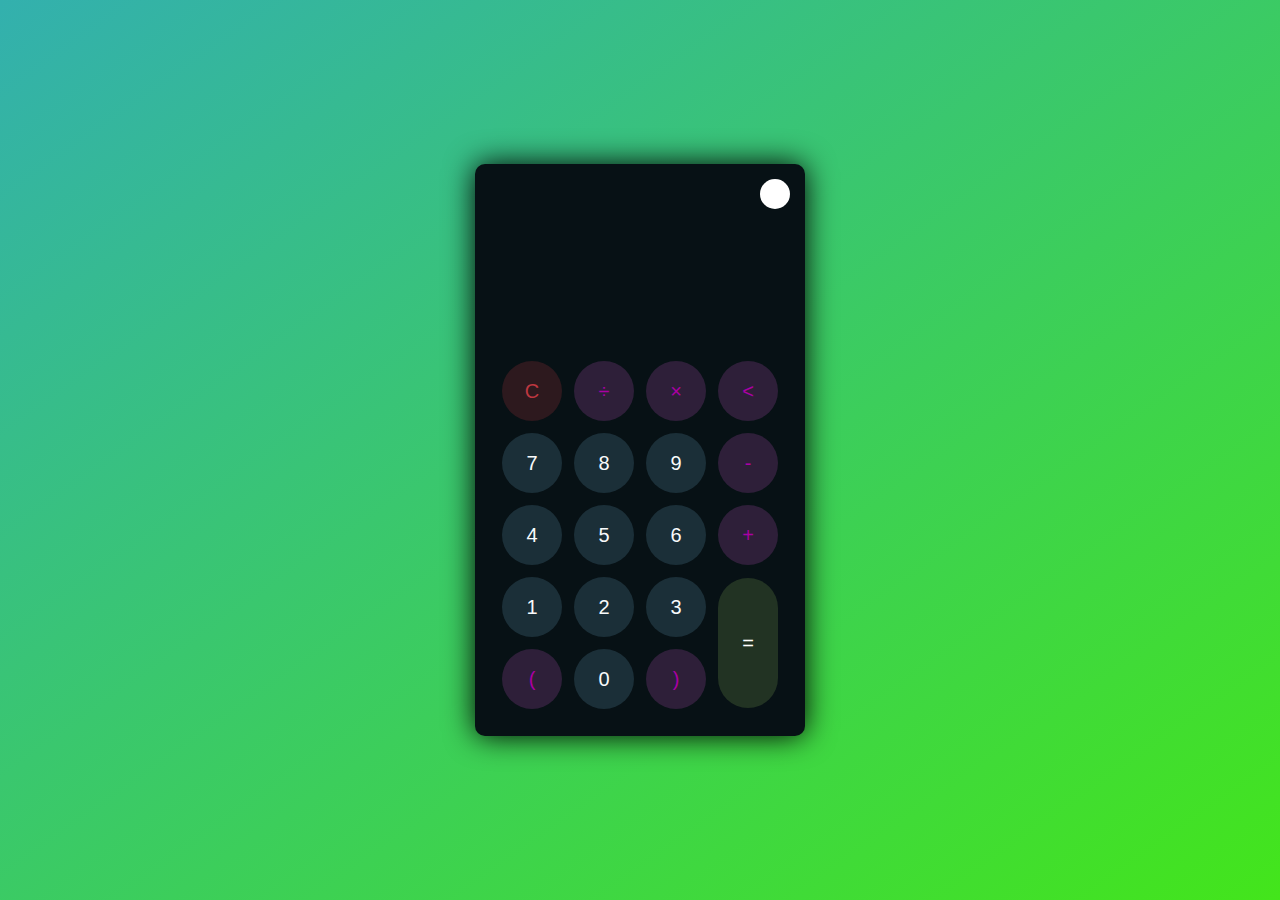
<file: Calculator/index.html>
<!DOCTYPE html>
<html lang="en">
<head>
    <meta charset="UTF-8">
    <meta http-equiv="X-UA-Compatible" content="IE=edge">
    <meta name="viewport" content="width=device-width, initial-scale=1.0">
    <link rel="stylesheet" href="sources/style.css">
    <title>Title</title>
</head>
<body>
    <div class="container">
        <div class="calculator dark">
            <div class="theme-toggler active">
                <i class="toggler-icon"></i>
            </div>
            <div class="display-screen">
                <div id="display"></div>
            </div>
            <div class="buttons">
                <table>
                    <tr>
                        <td><button class="btn-operator" id="clear">C</button></td>
                        <td><button class="btn-operator" id="/">&divide;</button></td>
                        <td><button class="btn-operator" id="*">&times;</button></td>
                        <td><button class="btn-operator" id="backspace"><</button></td>
                    </tr>
                    <tr>
                        <td><button class="btn-number" id="7">7</button></td>
                        <td><button class="btn-number" id="8">8</button></td>
                        <td><button class="btn-number" id="9">9</button></td>
                        <td><button class="btn-operator" id="-">-</button></td>
                    </tr>
                    <tr>
                        <td><button class="btn-number" id="4">4</button></td>
                        <td><button class="btn-number" id="5">5</button></td>
                        <td><button class="btn-number" id="6">6</button></td>
                        <td><button class="btn-operator" id="+">+</button></td>
                    </tr>
                    <tr>
                        <td><button class="btn-number" id="1">1</button></td>
                        <td><button class="btn-number" id="2">2</button></td>
                        <td><button class="btn-number" id="3">3</button></td>
                        <td rowspan="2"><button class="btn-equal" id="equal">=</button></td>
                    </tr>
                    <tr>
                        <td><button class="btn-operator" id="(">(</button></td>
                        <td><button class="btn-number" id="0">0</button></td>
                        <td><button class="btn-operator" id=")">)</button></td>
                    </tr>
                </table>
            </div>
        </div>
    </div>
    <script src="sources/script.js"></script>
</body>
</html>
</file>
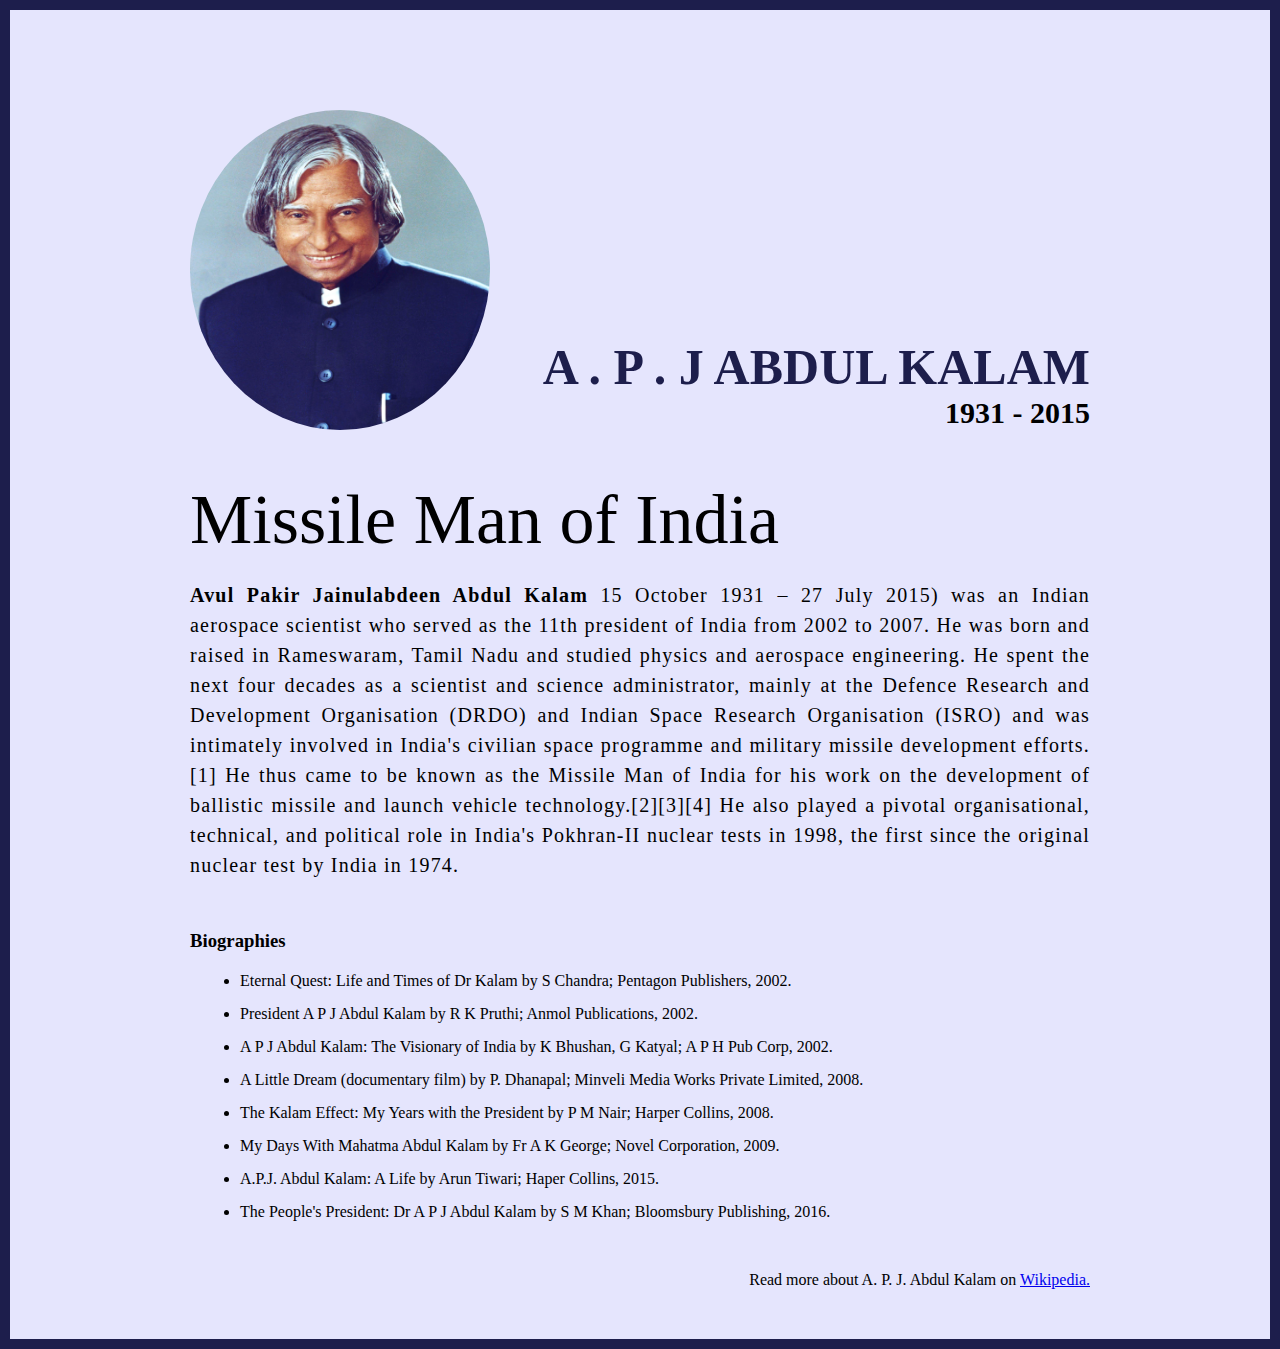
<file: TRIBUTE PAGE/index.html>
<!DOCTYPE html>
<html lang="en">
  <head>
    <meta charset="UTF-8" />

    <meta http-equiv="X-UA-Compatible" content="IE=edge" />

    <meta name="viewport" content="width=device-width, initial-scale=1.0" />
    <title>The Tribute Website | A.P. J Abdul Kalam</title>
    <link rel="stylesheet" href="sources/style.css" />
  </head>
  <body>
    <div class="container">
      <div class="content">
        <section class="top_section">
          <div class="image_container">
            <img src="./sources/images/apj.jpg" alt="tribute" />
          </div>
          <div>
            <h1>A . P . J Abdul Kalam</h1>
            <h4>1931 - 2015</h4>
          </div>
        </section>
        <section class="about_section">
          <h2>Missile Man of India</h2>
          <p>
            <b>Avul Pakir Jainulabdeen Abdul Kalam</b> 15 October 1931 – 27 July
            2015) was an Indian aerospace scientist who served as the 11th
            president of India from 2002 to 2007. He was born and raised in
            Rameswaram, Tamil Nadu and studied physics and aerospace
            engineering. He spent the next four decades as a scientist and
            science administrator, mainly at the Defence Research and
            Development Organisation (DRDO) and Indian Space Research
            Organisation (ISRO) and was intimately involved in India's civilian
            space programme and military missile development efforts.[1] He thus
            came to be known as the Missile Man of India for his work on the
            development of ballistic missile and launch vehicle
            technology.[2][3][4] He also played a pivotal organisational,
            technical, and political role in India's Pokhran-II nuclear tests in
            1998, the first since the original nuclear test by India in 1974.
          </p>
        </section>
        <section class="biography_section">
          <h3>Biographies</h3>
          <ul>
            <li>
              Eternal Quest: Life and Times of Dr Kalam by S Chandra; Pentagon
              Publishers, 2002.
            </li>
            <li>
              President A P J Abdul Kalam by R K Pruthi; Anmol Publications,
              2002.
            </li>
            <li>
              A P J Abdul Kalam: The Visionary of India by K Bhushan, G Katyal;
              A P H Pub Corp, 2002.
            </li>
            <li>
              A Little Dream (documentary film) by P. Dhanapal; Minveli Media
              Works Private Limited, 2008.
            </li>
            <li>
              The Kalam Effect: My Years with the President by P M Nair; Harper
              Collins, 2008.
            </li>
            <li>
              My Days With Mahatma Abdul Kalam by Fr A K George; Novel
              Corporation, 2009.
            </li>
            <li>
              A.P.J. Abdul Kalam: A Life by Arun Tiwari; Haper Collins, 2015.
            </li>
            <li>
              The People's President: Dr A P J Abdul Kalam by S M Khan;
              Bloomsbury Publishing, 2016.
            </li>
          </ul>
        </section>
        <footer>
          <p>
            Read more about A. P. J. Abdul Kalam on
            <a href="https://en.wikipedia.org/wiki/A._P._J._Abdul_Kalam"
              >Wikipedia.</a
            >
          </p>
        </footer>
      </div>
    </div>
  </body>
</html>
</file>
<file: Calculator/sources/style.css>
* {
    padding: 0;
    margin: 0;
    box-sizing: border-box;
    outline: 0;
    transition: all 0.5s ease;
}

body {
    font-family: sans-serif;
}

a {
    text-decoration: none;
    color: #fff;
}

body {
    background-image: linear-gradient( to bottom right, rgb(51, 176, 174),rgb(67, 229, 27));
}

.container {
    height: 100vh;
    width: 100vw;
    display: grid;
    place-items: center;
}

.calculator {
    position: relative;
    height: auto;
    width: auto;
    padding: 20px;
    border-radius: 10px;
    box-shadow: 0 0 30px #000;
}

.theme-toggler {
    position: absolute;
    top: 30px;
    right: 30px;
    color: #fff;
    cursor: pointer;
    z-index: 1;
}

.theme-toggler.active {
    color: #333;
}

.theme-toggler.active::before {
    background-color: #fff;
}

.theme-toggler::before {
    content: '';
    height: 30px;
    width: 30px;
    position: absolute;
    top: 50%;
    transform: translate(-50%, -50%);
    border-radius: 50%;
    background-color: #333;
    z-index: -1;
}

#display {
    margin: 0 10px;
    height: 150px;
    width: auto;
    max-width: 270px;
    display: flex;
    align-items: flex-end;
    justify-content: flex-end;
    font-size: 30px;
    margin-bottom: 20px;
    overflow-x: scroll;
  }

#display::-webkit-scrollbar {
    display: block;
    height: 3px;
}

button {
    height: 60px;
    width: 60px;
    border: 0;
    border-radius: 30px;
    margin: 5px;
    font-size: 20px;
    cursor: pointer;
    transition: all 200ms ease;
}

button:hover {
    transform: scale(1.1);
}

button#equal {
    height: 130px;
}

/* light theme */

.calculator {
    background-color: #fff;
}

.calculator #display {
    color: #0a1e23;
}

.calculator button#clear {
    background-color: #ffd5d8;
    color: #fc4552;
}

.calculator button.btn-number {
    background-color: #c3eaff;
    color: #000000;
}

.calculator button.btn-operator {
    background-color: #ffd0fb;
    color: #f967f3;
  }
  
  .calculator button.btn-equal {
    background-color: #adf9e7;
    color: #000;
  }

  /* dark theme */

  .calculator.dark {
    background-color: #071115;
  }

  .calculator.dark #display {
    color: #f8fafb;
  }

  .calculator.dark button#clear {
    background-color: #2d191e;
    color: #bd3740;
  }

  .calculator.dark button.btn-number {
    background-color: #1b2f38;
    color: #f8fafb;
  }

  .calculator.dark button.btn-operator {
    background-color: #2e1f39;
    color: #aa00a4;
  }
  
  .calculator.dark button.btn-equal {
    background-color: #223323;
    color: #ffffff;
  }
</file>
<file: TRIBUTE PAGE/sources/style.css>
* {
  margin: 0;
  padding: 0;
  box-sizing: border-box;
}

.container {
  background-color: #e5e5fd;
  min-height: 100vh;
  border: 10px solid #1d1e4c;
}

.content {
  max-width: 900px;
  margin: 0 auto;
}
.top_section {
  margin-top: 100px;
  display: flex;
  justify-content: space-between;
  align-items: flex-end;
}
.top_section h1 {
  font-size: 50px;
  font-weight: bold;
  color: #1d1e4c;
  text-transform: uppercase;
}
.top_section h4 {
  font-size: 30px;
  text-align: end;
}

.image_container {
  border-radius: 50%;
  overflow: hidden;
}

.image_container,
img {
  width: 300px;
  height: 320px;
}
.about_section {
  margin-top: 50px;
}
.about_section h2 {
  font-size: 70px;
  font-weight: 400;
  margin-bottom: 20px;
}
.about_section p {
  font-size: 20px;
  line-height: 30px;
  letter-spacing: 1.2px;
  text-align: justify;
}
.biography_section {
  margin: 50px 0;
}
.biography_section h3 {
  margin-bottom: 20px;
}
.biography_section ul {
  margin-left: 50px;
}
.biography_section li {
  margin-bottom: 15px;
}

footer {
  margin: 50px 0;
}
footer p {
  text-align: end;
}
</file>
